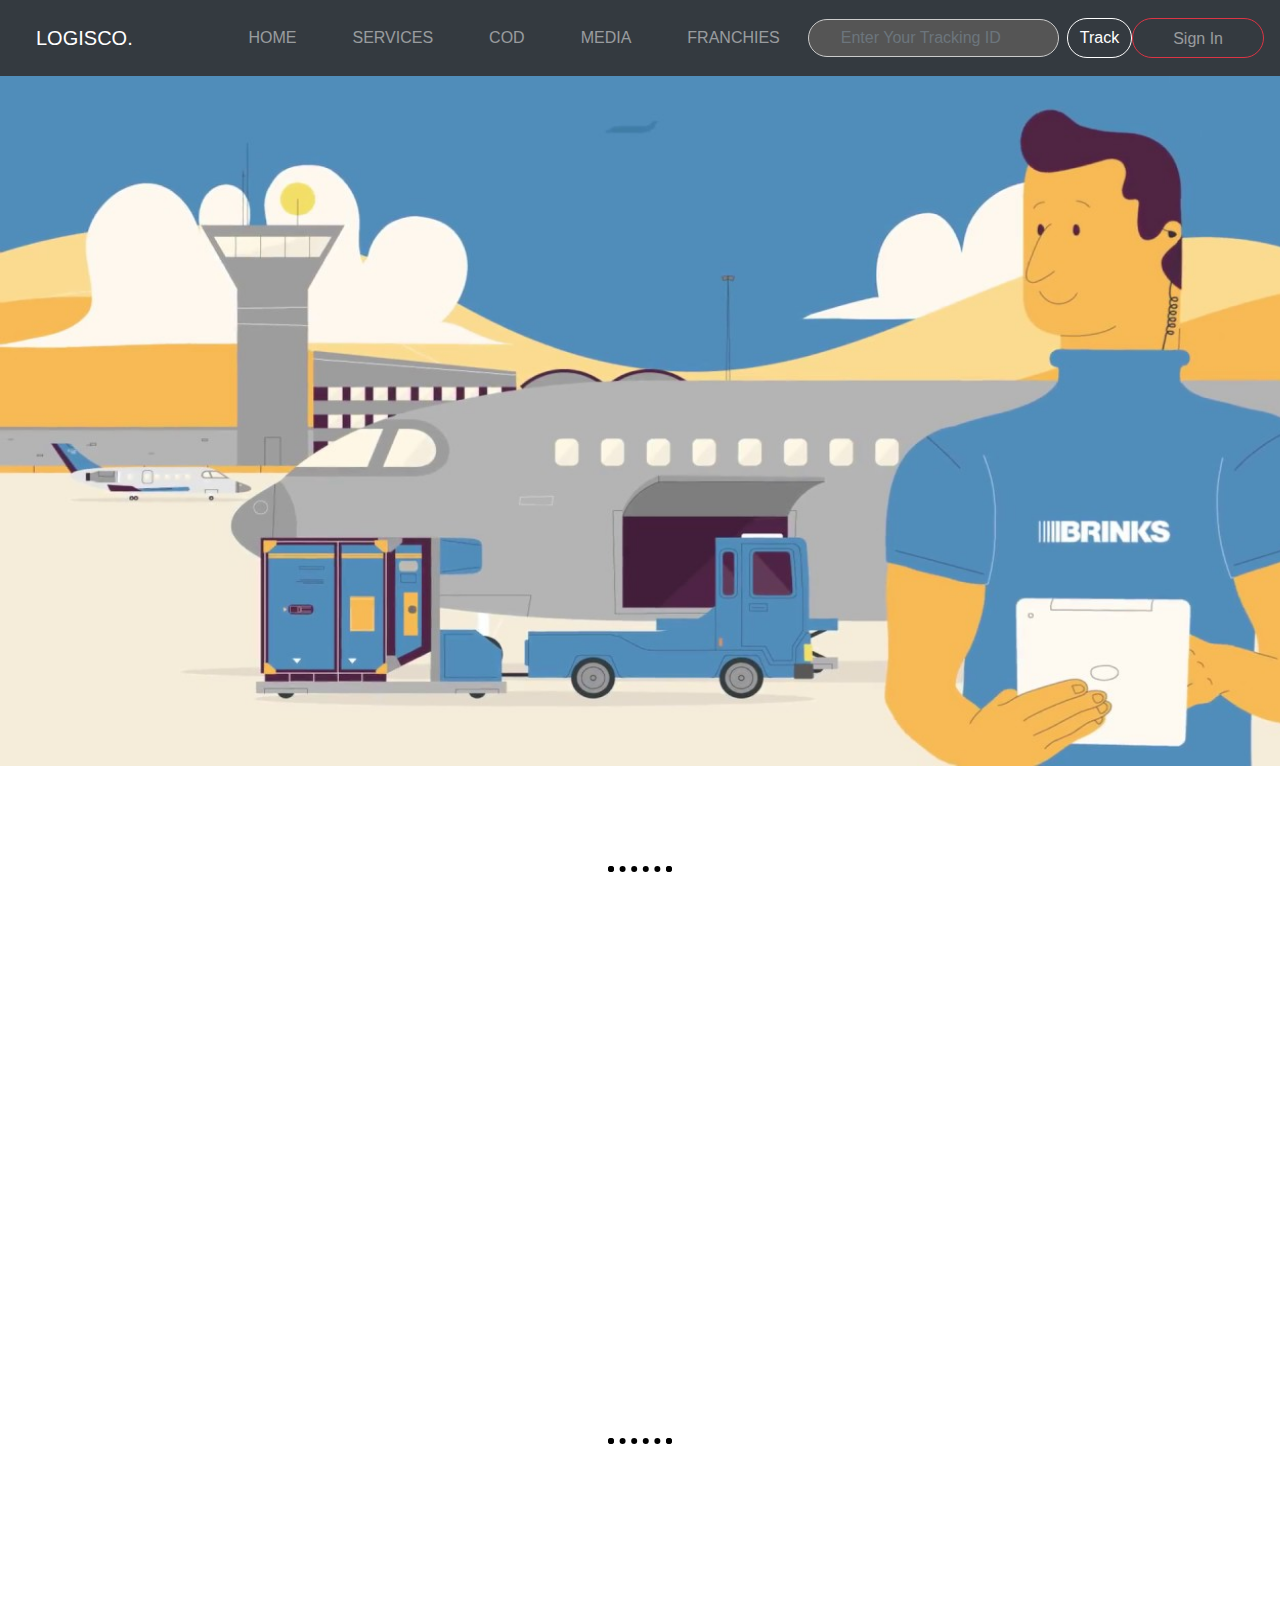
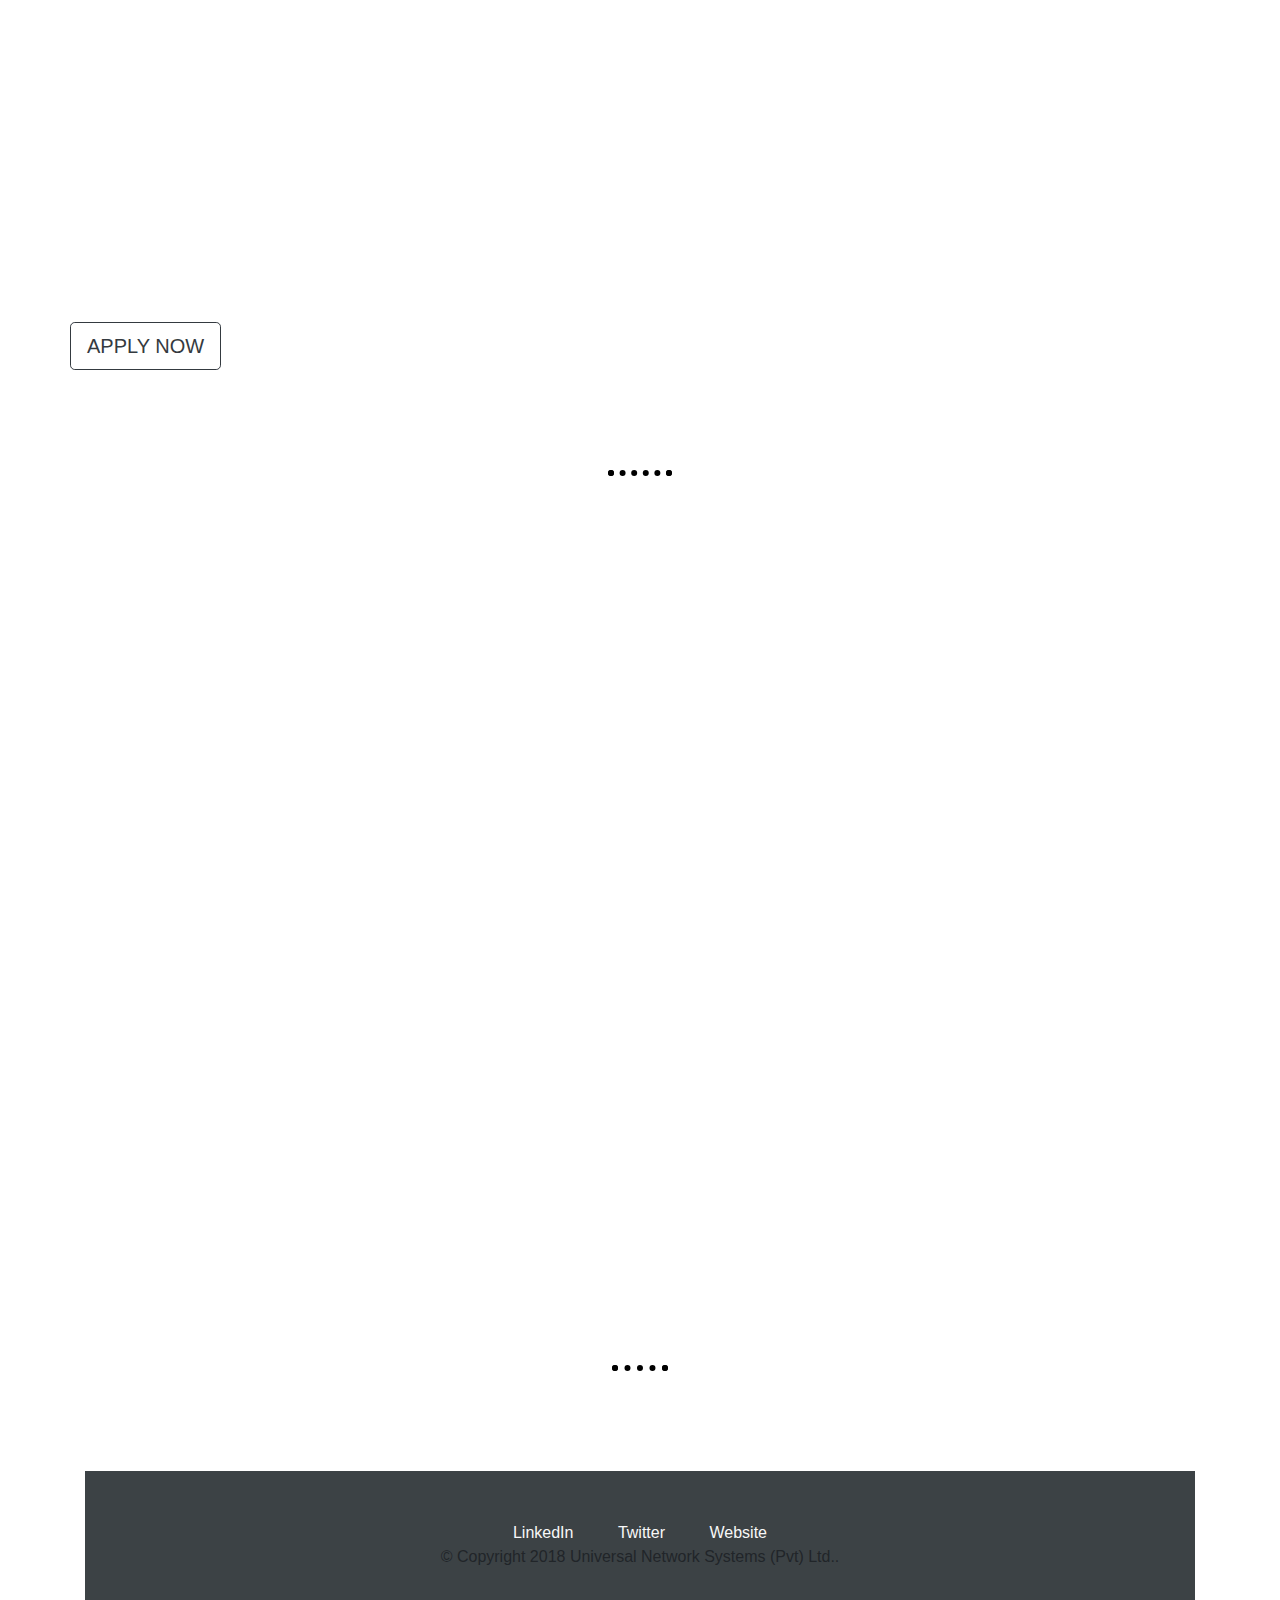
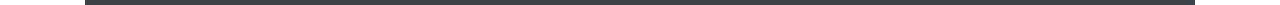
<file: franchises.html>
<!DOCTYPE html>
<html lang="en" dir="ltr">

<head>
  <meta charset="utf-8">
  <title>Franchise</title>
  <link href="https://fonts.googleapis.com/css?family=Oswald&display=swap" rel="stylesheet">
  <link rel="stylesheet" href="https://unpkg.com/aos@next/dist/aos.css" />
   <link rel="shortcut icon" href="images/icons/favicon.ico">

  <link rel="stylesheet" href="https://stackpath.bootstrapcdn.com/bootstrap/4.3.1/css/bootstrap.min.css" integrity="sha384-ggOyR0iXCbMQv3Xipma34MD+dH/1fQ784/j6cY/iJTQUOhcWr7x9JvoRxT2MZw1T" crossorigin="anonymous">
  <link rel="stylesheet" href="css/styles.css">

  <script src="https://code.jquery.com/jquery-3.3.1.slim.min.js" integrity="sha384-q8i/X+965DzO0rT7abK41JStQIAqVgRVzpbzo5smXKp4YfRvH+8abtTE1Pi6jizo" crossorigin="anonymous"></script>
  <script src="https://cdnjs.cloudflare.com/ajax/libs/popper.js/1.14.7/umd/popper.min.js" integrity="sha384-UO2eT0CpHqdSJQ6hJty5KVphtPhzWj9WO1clHTMGa3JDZwrnQq4sF86dIHNDz0W1" crossorigin="anonymous"></script>
  <script src="https://stackpath.bootstrapcdn.com/bootstrap/4.3.1/js/bootstrap.min.js" integrity="sha384-JjSmVgyd0p3pXB1rRibZUAYoIIy6OrQ6VrjIEaFf/nJGzIxFDsf4x0xIM+B07jRM" crossorigin="anonymous"></script>
</head>

<body>

  <header>
    <nav class="navbar navbar-expand-lg navbar-dark bg-dark ">
      <a class="navbar-brand" href="#">LOGISCO.</a>

      <button class="navbar-toggler" type="button" data-toggle="collapse" data-target="#navbarNav" aria-controls="navbarNav" aria-expanded="false" aria-label="Toggle navigation">
        <span class="navbar-toggler-icon"></span>
      </button>
      <div class="collapse navbar-collapse" id="navbarNav">
        <ul class="navbar-nav ml-auto">
          <li class="nav-item">
            <a class="nav-link" href="index.html">HOME</a>
          </li>
          <li class="nav-item">
            <a class="nav-link" href="Services.html">SERVICES</a>
          </li>
          <li class="nav-item">
            <a class="nav-link" href="cod.html">COD</a>
          </li>


          <li class="nav-item">
            <a class="nav-link" href="media.html">MEDIA</a>
          </li>


          <li class="nav-item">
            <a class="nav-link" href="franchises.html">FRANCHIES</a>
          </li>
          <li class="nav-item">
            <form class="form-inline">
              <input class="form-control mr-sm-2" type="search" placeholder="Enter Your Tracking ID" aria-label="Search" required="" style="margin-top: 10px;">
              <button type="button" class="btn btn-dark track-btn" style="margin-top: 10px;">Track</button>
            </form>
          </li>
          <li class="nav-item">
            <button type="button" class="btn btn-outline-danger signin-btn"><a class="nav-link" href="signin.html" style="margin-top:0px;">Sign In</a></button>
          </li>


        </ul>
      </div>
    </nav>
    <div class="background-image">
      <img src="images/back-img.jpg" class="background-image" alt="xyz">
      <!-- Search form -->

      <!--  <div class="background-text">

        <h1 class="backt">We Provide One Stop Logistic & Warehousing Services .</h1>
        <h4>Guaranteed by more than a hundred awards</h4>
  </div>
        <!---  <button class="butn1" type="button" name="button">APPLY NOW</button>-->



    </div>
  </header>

  <hr>
  <div class="container">
    <img class="package-image" src="images/holding.jpg" alt="package" data-aos="fade-left" mirror="true">
    <div class="" data-aos="fade-right" mirror="true">
      <h1>Who We Are</h1>
      <p>With a history of more than 30 years in the logistics industry, LOGISCO has a network coverage of more than 400+ cities and towns in Pakistan delivering domestic and international shipments. BlueEX Started operations with a single Courier in
        2011 and prides itself on being Pakistan’s first IT & E-Commerce Logistics Company.</p>
      <p>LOGISCO is the exclusive Cargo GSA for Serene Air and Shaheen Air in Pakistan and is one of the country’s largest cargo consolidators. BlueEX is also the exclusive country franchisee for Aramex in Pakistan.</p>
      <button type="button" class="btn btn-outline-dark btn-lg" name="button">APPLY NOW</button>
    </div>

  </div>
  <hr>
  <!--  <div class="container">
    <div id="carouselExampleSlidesOnly" class="carousel slide" data-ride="carousel">
      <div class="carousel-inner">
        <div class="carousel-item active">
          <img src="front.jpg" class="d-block w-100" alt="...">
        </div>
        <div class="carousel-item">
          <img src="standingmanfront.jpg" class="d-block w-100" alt="...">
        </div>
        <div class="carousel-item">
          <img src="turned-on-light-crane.jpg" class="d-block w-100" alt="...">
        </div>
      </div>
    </div>

  </div>

  <hr>-->

  <div class="container">
    <div class="row">
      <div class="col-md-6 ">
        <img class="packag-img" src="images/package.jpg" alt="pkg" data-aos="fade-down" duration="500">
      </div>
      <div class="col-md-6 " data-aos="fade-left" data-aos-anchor-placement="top-center">
        <h1>LOGISCO Franchise Program</h1>
        <p>This program invites entrepreneurs across Pakistan to join hands with LOGISCO and avail the opportunity to grow with LOGISCO. This opportunity provides business partners a unique chance to engage and explore new locations for LOGISCO
          conventional and new businesses entirely based on revenue generation and profit sharing basis.</p>
        <p>So, we welcome you to explore this endeavor and understand in detail what Blue Ex offers to budding entrepreneurs. Come and join this family to become successful entrepreneurs and make your mark in the exciting world of courier and
          logistics.</p>
      </div>
      <button type="button" class="btn btn-outline-dark btn-lg" name="button">APPLY NOW</button>
    </div>
  </div>
  <hr>
  <h1 class="Benif" data-aos="zoom-in" data-aos-offset="200" data-aos-duration="500" data-aos-easing="linear">LOGISCO Franchise Benefits</h1>
  <div class="container">


    <div class="row">

      <div class="col-md-6 ">
        <img class="benifits1" src="images/shipping1.png" alt="shipments" data-aos="fade-right">
      </div>
      <div class="col-md-6" data-aos="zoom-in" data-aos-offset="200" data-aos-duration="500" data-aos-easing="linear">
        <p>
          <ul>
            <li> Opportunity to partnership with Pakistan’s leading growing logistic national brand.</li>
            <li> Quality operational support such as daily door to door Pick up service from franchise location.</li>
            <li> Highly skilled & Industry trained Customer Service team.</li>
            <li> Continuous Job training program based on technical requirement and sale generation</li>
          </ul>
        </p>
      </d iv>
    </div>

    <div class="row">

      <div class="col-md-6" border: px solid data-aos="zoom-in" data-aos-offset="200" data-aos-duration="500" data-aos-easing="linear">
        <p>
          <ul>
            <li> Multiple franchise opportunitty for a single applicant across Pakistan.</li>
            <li> High profit margin, assured returns on investment.</li>
            <li> Pre-opening support such as design, construction, financing and training.</li>
            <li> A sustainable business model that allows you to grow continuously.</li>
          </ul>
        </p>
      </div>
      <div class="col-md-6" border: px solid>
        <img class="benifits2" src="images/shipping2.png" alt="shipments" data-aos="fade-left">
      </div>
    </div>
    <div class="row">
      <div class="col-md-6" border: px solid>
        <img class="benifits1" src="images/shipping3.png" alt="shipments" data-aos="fade-right">
      </div>
      <div class="col-md-6" border: px solid data-aos="zoom-in" data-aos-offset="200" data-aos-duration="500" data-aos-easing="linear">

        <p>
          <ul>
            <li> Access to a holistic basket of products allowing you to cover all the end-to-end needs of clients.</li>
            <li> Availability of Premium Products, which are Best-in-Class in terms of yield and service levels.</li>
            <li> Opportunity to diversify, along with the company, into various arenas of Consumer Service-Oriented Businesses which is the fastest growing industry segment in Pakistan..</li>

          </ul>
        </p>

      </div>
    </div>
  </div>


  <hr>
  <div class="bottom-container">
    <a class="footer-link" href="https://www.linkedin.com/">LinkedIn</a>
    <a class="footer-link" href="https://twitter.com/">Twitter</a>
    <a class="footer-link" href="https://www.appbrewery.co/">Website</a>
    <p class="copyright">© Copyright 2018 Universal Network Systems (Pvt) Ltd..</p>
  </div>
  <script src="https://unpkg.com/aos@next/dist/aos.js"></script>
    <script>
      AOS.init({
        offset:250,
        duration:1000,

      });
    </script>
</body>

</html>
</file>
<file: css/styles.css>
body {
  margin: 0;
  font-family: Arial, Helvetica, sans-serif;
}
h6{
  margin-bottom:20px;
}
h4{
  margin-bottom: 2%;
}
h1{
  margin-top: 7%;
  margin-bottom: 2%;
}
.Benif{
  text-align: center;
  margin-bottom: 80px;
}
hr{
  border: dotted black  6px;
  border-bottom: none;
  width: 4%;
  margin: 100px auto ;
}
.background-image {
  /*background-image: url("images/back-img.jpg");*/
  background-color: #cccccc;
  width: 1310px;
  height: 690px;
  background-position: center;
  background-repeat: no-repeat;
  background-size: cover;
  position: relative;

}
.background-text{
text-align: center;
position: absolute;
top: 80%;
left: 50%;
transform: translate(-50%, -50%);
color: white;
}
.second-cont{

  background-color:inherit ;

}
.backt{
  margin-top: 2%;
  margin-bottom: 3%;
}
.package-image{
    margin-top:0 ;
    width: 45%;
    float: right;
    margin-right: 10px;
    margin-left: 10%;
}
.packag-img{
  margin-top:0 ;
  width: 70%;
  float: left;
  margin-right: 30px;
  margin-left: 20%;
}
.benifits1{
  display: flex;
  max-width: 30%;
  margin:auto;
}
.benifits2{
  margin: auto;
  display: flex;
  max-width: 30%

}
a{
  color: #f8f8f8;
  font-family: 'Montserrat', sans-serif;
  margin: 10px 20px;
  text-decoration: none;
}
a:hover{
  color: #EAF6F6;
}
.bottom-container{
  background: #3C4245;
  padding: 50px 0 20px;
  text-align: center;
}
.butn1 {
  background: #51585c;
  background-image: -webkit-linear-gradient(top, #51585c, #666c70);
  background-image: -moz-linear-gradient(top, #51585c, #666c70);
  background-image: -ms-linear-gradient(top, #51585c, #666c70);
  background-image: -o-linear-gradient(top, #51585c, #666c70);
  background-image: linear-gradient(to bottom, #51585c, #666c70);
  -webkit-border-radius: 28;
  -moz-border-radius: 28;
  border-radius: 28px;
  font-family: Courier New;
  color: dark;
  font-size: 20px;
  padding: 10px 20px 10px 20px;
  margin: 10% auto;
  text-decoration: none;
}

.butn1:hover {
  background: #ba4141;
  background-image: -webkit-linear-gradient(top, #ba4141, #612525);
  background-image: -moz-linear-gradient(top, #ba4141, #612525);
  background-image: -ms-linear-gradient(top, #ba4141, #612525);
  background-image: -o-linear-gradient(top, #ba4141, #612525);
  background-image: linear-gradient(to bottom, #ba4141, #612525);
  text-decoration: none;
}

.signin-btn{
  height: 2.5rem;
  padding-top: 0;
  border-radius: 40px;
  margin-top: 10px;

}
.track-btn{
  height: 2.5rem;
  padding-top: 0.3;
  border-radius: 40px;
  border: solid 1px #fff;
}
input[type=search] {
	background: #555 url(http://hp-proliant.co.uk/qual_images/mob-search-icon.png) no-repeat 9px center;
	border: solid 1px #ccc;
	padding: 9px 10px 9px 32px;
	width: 250px;
  border-radius: 40px;
}
input[type=search]:focus {
	width: 350px;

	border-color: #333;
	border: solid 1px #fff;
}
</file>
